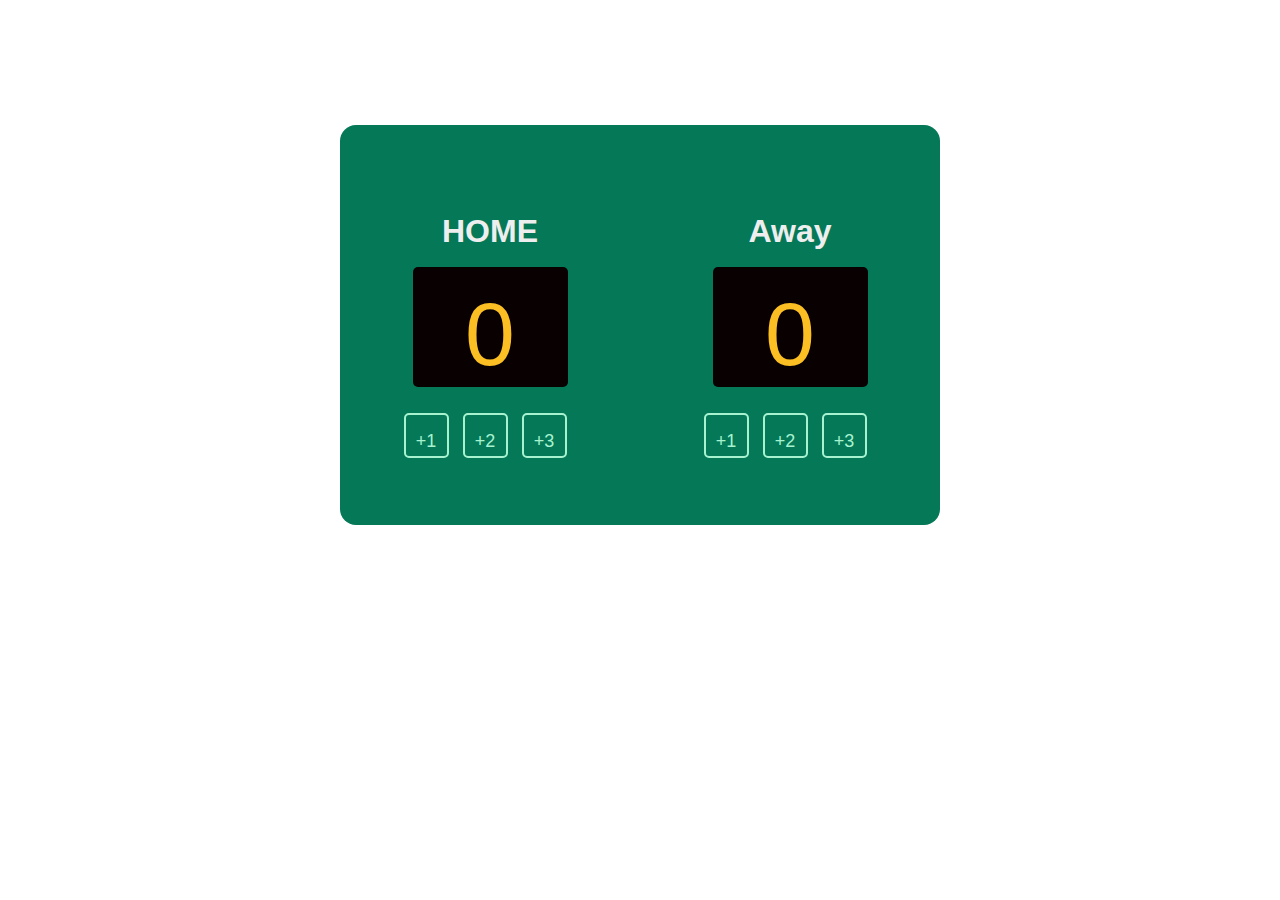
<file: Basketball Scoreboard/index.html>
<!DOCTYPE html>
<html>

<head>
    <link href="https://fonts.cdnfonts.com/css/cursed-timer-ulil" rel="stylesheet">
    <link rel="stylesheet" href="styles.css">
</head>

<body>
    <div class="container">
        <div class="home">
            <h1>HOME</h1>
            <div class="score">
                <p id="score-home">0</p>
            </div>
            <div class="score-increementer">
                <button onclick="add1tohome()">+1</button>
                <button onclick="add2tohome()">+2</button>
                <button onclick="add3tohome()">+3</button>
            </div>

        </div>
        <div class="guest">
            <h1>Away</h1>
            <div class="score">
                <p id="score-guest">0</p>
            </div>
            <div class="score-increementer">
                <button onclick="add1toguest()">+1</button>
                <button onclick="add2toguest()">+2</button>
                <button onclick="add3toguest()">+3</button>
            </div>
        </div>
    </div>

    <script src="script.js"></script>
</body>

</html>
</file>
<file: Basketball Scoreboard/styles.css>
body{
    margin: 0px;
}

.container{
    background: #047857;
    color: #EEEEEE;
    display: flex;
    justify-content: space-around;
    align-items: center;
    margin:125px auto;
    width:600px;
    border-radius: 16px;
    height:400px;
}

.score{
    background: #080001;
    width: 155px;
    height: 120px;
    margin: 5px 0px;
    text-align: center;
    border-radius: 5px;
    
}
p{
    font-family: Cursed Timer ULiL, sans-serif;

    font-weight: 400;
    color:#FBBF24;
    padding:16px 8px ;
    margin:0px 20px;
    font-size: 5.6rem;
    
}

.home,.guest{
    display: flex;
    flex-direction: column;
    align-items: center;
}
h1{
    margin-bottom: 12px;
    font-family: Verdana, sans-serif;
}
.score-increementer{
    margin-top: 21px;
}
button{
    font-family: Cursed Timer ULiL, sans-serif;
    color: #A7F3D0;
    height: 45px;
    width: 45px;
    font-weight: 400;
    font-size: 18px;
    background: #047857;
    border: 2px solid #A7F3D0;
    border-radius: 5px;
    padding:16px 8px;
    margin-right: 10px;;
}
</file>
